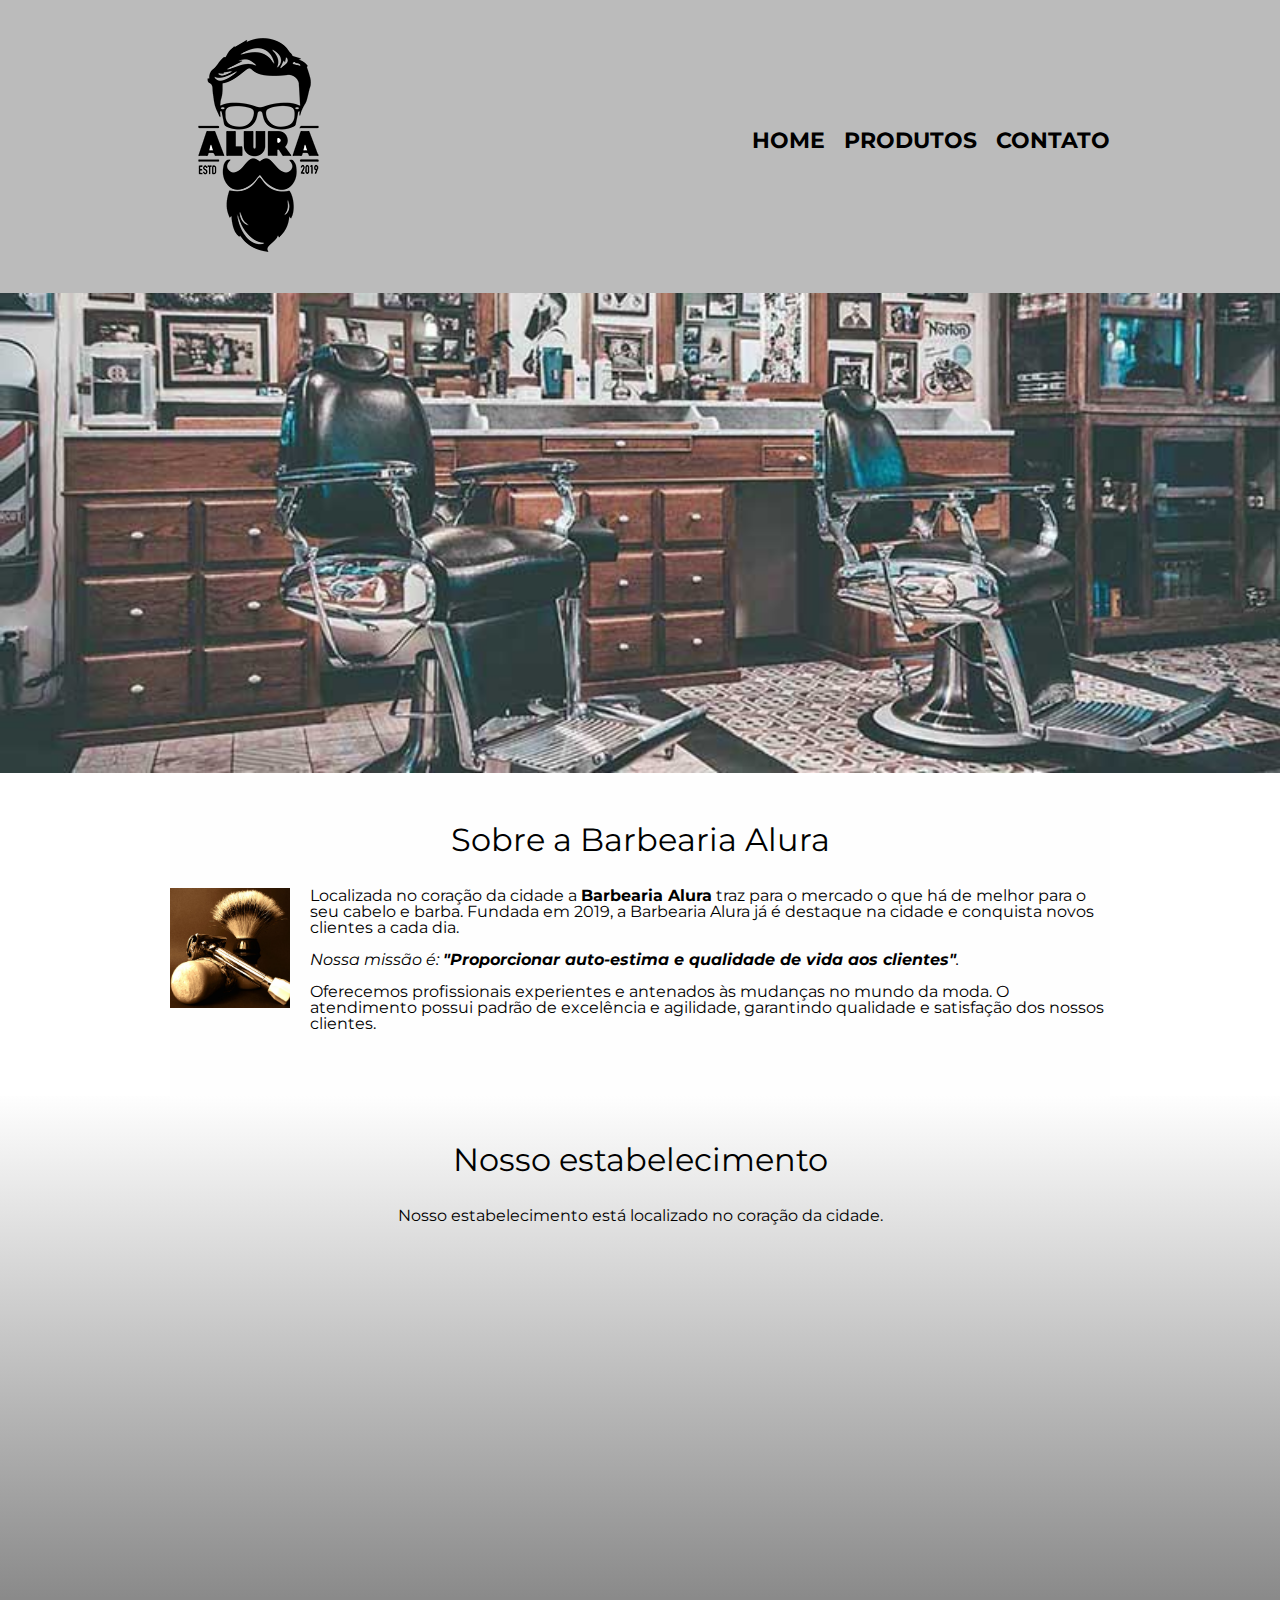
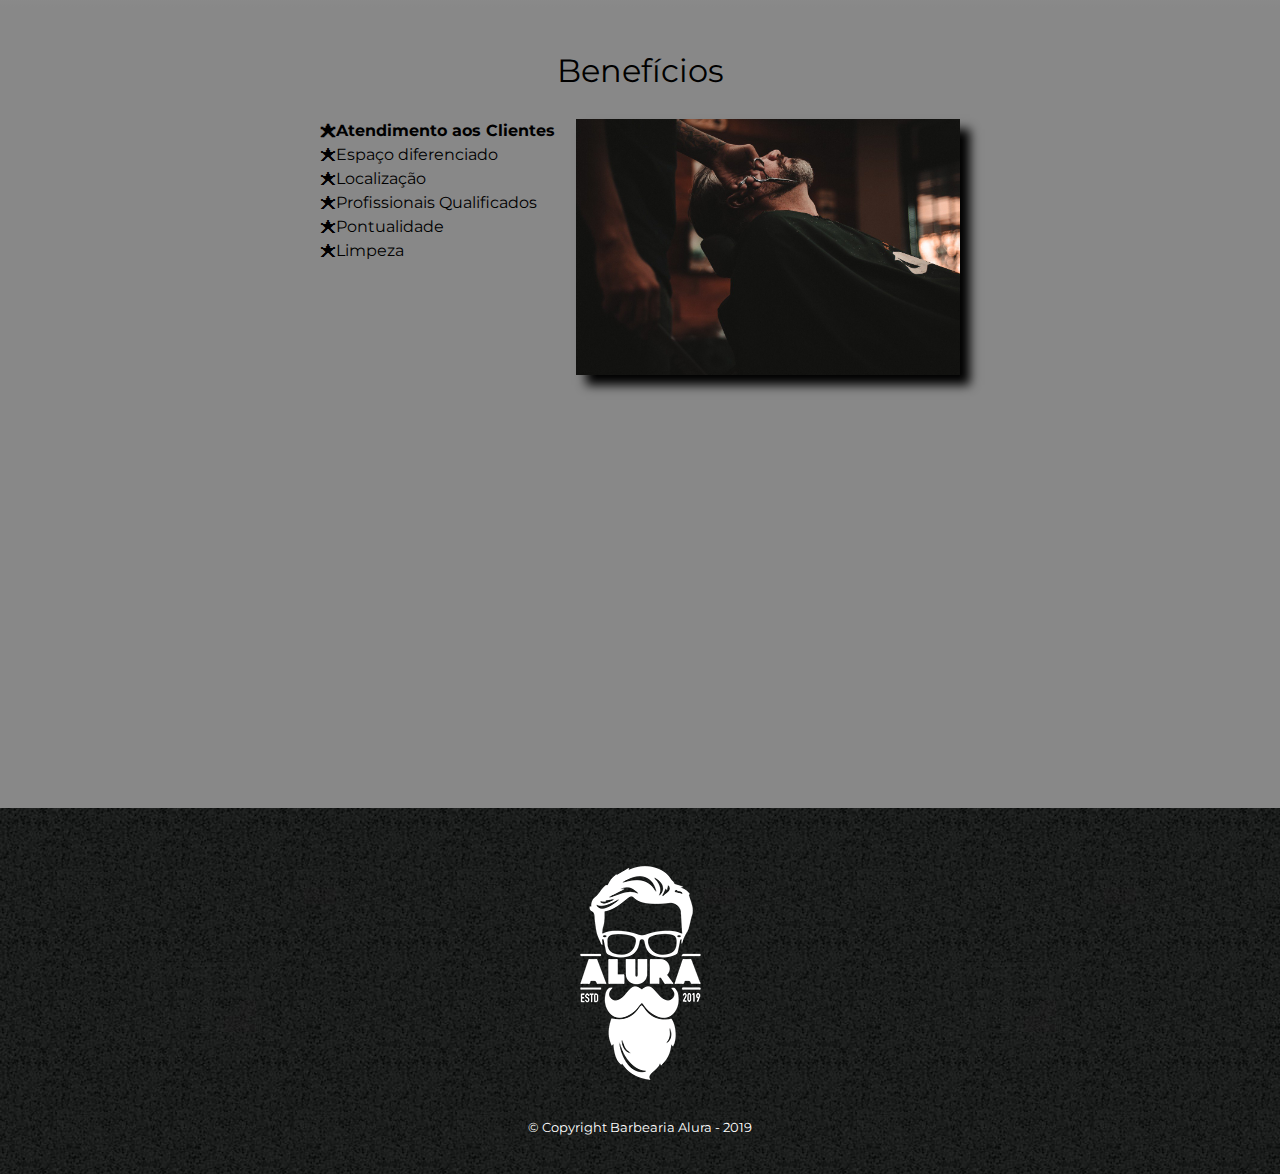
<file: index.html>
<!DOCTYPE html>
<html lang="pt-br">
	<head>
		<meta charset="UTF-8">
		<meta name="viewport" content="width=device-width">
		<title>Barbearia Alura</title>

		<link rel="stylesheet" href="css/reset.css">
		<link rel="stylesheet" href="css/style.css">
		<link href="https://fonts.googleapis.com/css?family=Montserrat&display=swap" rel="stylesheet">
	</head>

	<body>
		<header>
			<div class="caixa">
				<h1><img src="img/logo.png"></h1>

				<nav>
					<ul>
						<li><a href="index.html">Home</a></li>
						<li><a href="produtos.html">Produtos</a></li>
						<li><a href="contato.html">Contato</a></li>
					</ul>
				</nav>
			</div>
		</header>

		<img class="banner" src="img/banner.jpg">

		<main>
			<section class="principal">
				<h2 class="titulo-principal">Sobre a Barbearia Alura</h2>

				<img class="utensilios" src="img/utensilios.jpg" alt="Utensilios de um barbeiro.">
		 
				<p>Localizada no coração da cidade a <strong>Barbearia Alura</strong> traz para o mercado o que há de melhor para o seu cabelo e barba. Fundada em 2019, a Barbearia Alura já é destaque na cidade e conquista novos clientes a cada dia.</p>

				<p id="missao"><em>Nossa missão é: <strong>"Proporcionar auto-estima e qualidade de vida aos clientes"</strong>.</em></p>

				<p>Oferecemos profissionais experientes e antenados às mudanças no mundo da moda. O atendimento possui padrão de excelência e agilidade, garantindo qualidade e satisfação dos nossos clientes.</p>
			</section>

			<section class="mapa">
				<h3 class="titulo-principal">Nosso estabelecimento</h3>
				<p>Nosso estabelecimento está localizado no coração da cidade.</p>

				<div class="mapa-conteudo">
					<iframe src="https://www.google.com/maps/embed?pb=!1m18!1m12!1m3!1d3656.4483278365396!2d-46.63466568562861!3d-23.588249068469487!2m3!1f0!2f0!3f0!3m2!1i1024!2i768!4f13.1!3m3!1m2!1s0x94ce5a2b2ed7f3a1%3A0xab35da2f5ca62674!2sCaelum!5e0!3m2!1spt-BR!2sbr!4v1568814489656!5m2!1spt-BR!2sbr" width="100%" height="300" frameborder="0" style="border:0;" allowfullscreen=""></iframe>
				</div>
			</section>

			<section class="beneficios">
				<h3 class="titulo-principal">Benefícios</h3>

				<div class="conteudo-beneficios">
					<ul class="lista-beneficios">
						<li class="itens">Atendimento aos Clientes</li>
						<li class="itens">Espaço diferenciado</li>
						<li class="itens">Localização</li>
						<li class="itens">Profissionais Qualificados</li>
						<li class="itens">Pontualidade</li>
						<li class="itens">Limpeza</li>
					</ul><img src="img/beneficios.jpg" class="imagem-beneficios">
				</div>

				<div class="video">
					<iframe width="100%" height="315" src="https://www.youtube.com/embed/wcVVXUV0YUY" frameborder="0" allow="accelerometer; autoplay; encrypted-media; gyroscope; picture-in-picture" allowfullscreen></iframe>
				</div>
			</section>
		</main>

		<footer>
			<img src="img/logo-branco.png">
			<p class="copyright">&copy; Copyright Barbearia Alura - 2019</p>
		</footer>
	</body>
</html>
</file>
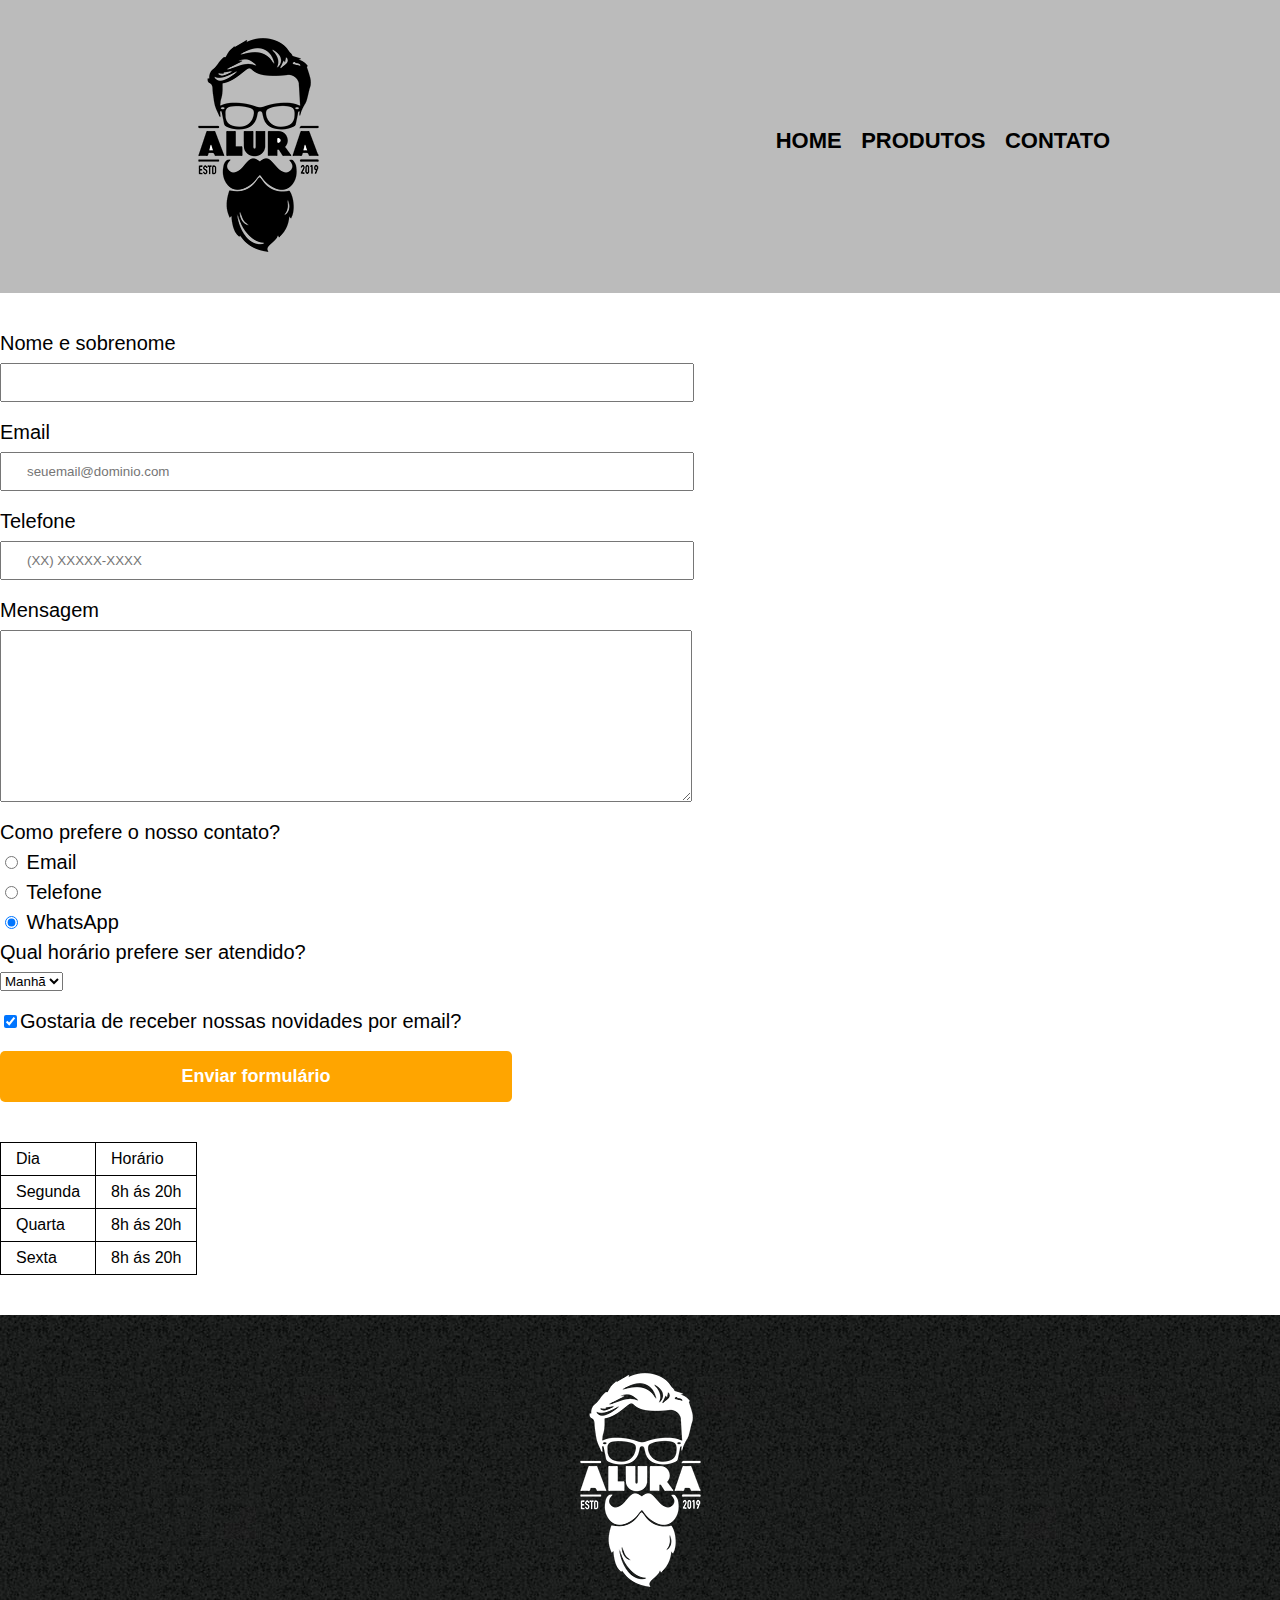
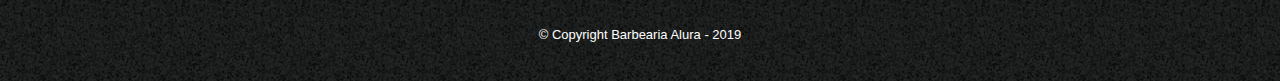
<file: contato.html>
<!DOCTYPE html>
<html>
	<head>
		<meta charset="UTF-8">
		<title>Contato - Barbearia Alura</title>

		<link rel="stylesheet" href="css/reset.css">
		<link rel="stylesheet" href="css/style.css">
	</head>
	<body>
		<header>
			<div class="caixa">
				<h1><img src="img/logo.png" alt="Logo da Barbearia Alura"></h1>

				<nav>
					<ul>
						<li><a href="index.html">Home</a></li>
						<li><a href="produtos.html">Produtos</a></li>
						<li><a href="contato.html">Contato</a></li>
					</ul>
				</nav>
			</div>
		</header>

		<main>
			<form>
				<label for="nomesobrenome">Nome e sobrenome</label>
				<input type="text" id="nomesobrenome" class="input-padrao" required>

				<label for="email">Email</label>
				<input type="email" id="email" class="input-padrao" required placeholder="seuemail@dominio.com">

				<label for="telefone">Telefone</label>
				<input type="tel" id="telefone" class="input-padrao" required placeholder="(XX) XXXXX-XXXX">

				<label for="mensagem">Mensagem</label>
				<textarea cols="70" rows="10" id="mensagem" class="input-padrao" required></textarea>

				<fieldset>
					<legend>Como prefere o nosso contato?</legend>
					<label for="radio-email"><input type="radio" name="contato" value="email" id="radio-email"> Email</label>
					
					<label for="radio-telefone"><input type="radio" name="contato" value="telefone" id="radio-telefone"> Telefone</label>
					
					<label for="radio-whatsapp"><input type="radio" name="contato" value="whatsapp" id="radio-whatsapp" checked> WhatsApp</label>
				</fieldset>

				<fieldset>
					<legend>Qual horário prefere ser atendido?</legend>
					<select>
						<option>Manhã</option>
						<option>Tarde</option>
						<option>Noite</option>
					</select>
				</fieldset>

				<label class="checkbox"><input type="checkbox" checked>Gostaria de receber nossas novidades por email?</label>

				<input type="submit" value="Enviar formulário" class="enviar">
			</form>

			<table>
				<tr>
					<td>Dia</td>
					<td>Horário</td>
				</tr>
				<tr>
					<td>Segunda</td>
					<td>8h ás 20h</td>
				</tr>
				<tr>
					<td>Quarta</td>
					<td>8h ás 20h</td>
				</tr>
				<tr>
					<td>Sexta</td>
					<td>8h ás 20h</td>
				</tr>
			</table>
		</main>

		<footer>
			<img src="img/logo-branco.png" alt="Logo da Barbearia Alura">
			<p class="copyright">&copy; Copyright Barbearia Alura - 2019</p>
		</footer>
	</body>
</html>
</file>
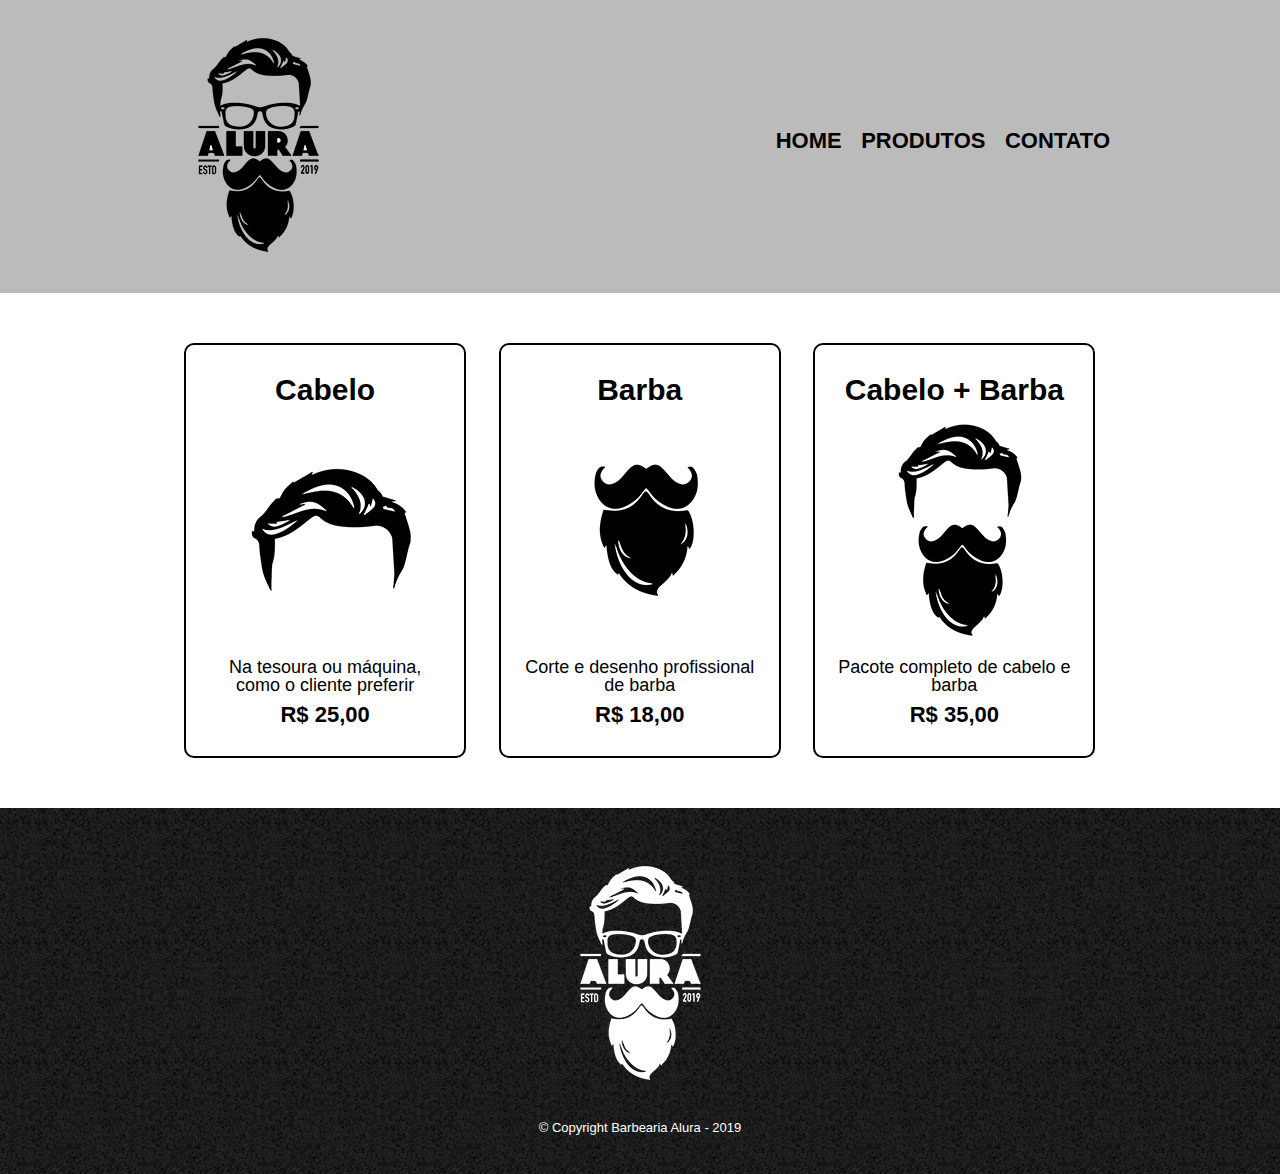
<file: produtos.html>
<!DOCTYPE html>
<html>
	<head>
		<meta charset="UTF-8">
		<title>Produtos - Barbearia Alura</title>

		<link rel="stylesheet" href="css/reset.css">
		<link rel="stylesheet" href="css/style.css">
	</head>
	<body>
		<header>
			<div class="caixa">
				<h1><img src="img/logo.png"></h1>

				<nav>
					<ul>
						<li><a href="index.html">Home</a></li>
						<li><a href="produtos.html">Produtos</a></li>
						<li><a href="contato.html">Contato</a></li>
					</ul>
				</nav>
			</div>
		</header>

		<main>
			<ul class="produtos">
				<li>
					<h2>Cabelo</h2>
					<img src="img/cabelo.jpg">
					<p class="produto-descricao">Na tesoura ou máquina, como o cliente preferir</p>
					<p class="produto-preco">R$ 25,00</p>
				</li>
				<li>
					<h2>Barba</h2>
					<img src="img/barba.jpg">
					<p class="produto-descricao">Corte e desenho profissional de barba</p>
					<p class="produto-preco">R$ 18,00</p>
				</li>
				<li>
					<h2>Cabelo + Barba</h2>
					<img src="img/cabelo+barba.jpg">
					<p class="produto-descricao">Pacote completo de cabelo e barba</p>
					<p class="produto-preco">R$ 35,00</p>
				</li>
			</ul>
		</main>

		<footer>
			<img src="img/logo-branco.png">
			<p class="copyright">&copy; Copyright Barbearia Alura - 2019</p>
		</footer>
	</body>
</html>
</file>
<file: css/style.css>
body {
	font-family: 'Montserrat', sans-serif;
}

header {
	background: #BBBBBB;
	padding: 20px 0;
}

.caixa {
	position: relative;
	width: 940px;
	margin: 0 auto;
}

nav {
	position: absolute;
	top: 110px;
	right: 0;
}

nav li {
	display: inline;
	margin: 0 0 0 15px;
}

nav a {
	text-transform: uppercase;
	color: #000000;
	font-weight: bold;
	font-size: 22px;
	text-decoration: none;
}

nav a:hover {
	color: #C78C19;
	text-decoration: underline;
}

.produtos {
	width: 940px;
	margin: 0 auto;
	padding: 50px 0;
}

.produtos li {
	display: inline-block;
	text-align: center;
	width: 30%;
	vertical-align: top;
	margin: 0 1.5%;
	padding: 30px 20px;
	box-sizing: border-box;
	border: 2px solid #000000;
	border-radius: 10px;
}

.produtos li:hover {
	border-color: #C78C19;
}

.produtos li:active {
	border-color: #088C19;	
}

.produtos li:hover h2 {
	font-size: 30px;
}


.produtos h2 {
	font-size: 30px;
	font-weight: bold;
}

.produto-descricao {
	font-size: 18px;
}

.produto-preco {
	font-size: 22px;
	font-weight: bold;
	margin-top: 10px;
}

footer {
	text-align: center;
	background: url("../img/bg.jpg");
	padding: 40px 0;
}

.copyright {
	color: #FFFFFF;
	font-size: 13px;
	margin: 20px 0 0;
}

main {
	
}

form {
	margin: 40px 0;
}

form label, form legend {
	display:block;
	font-size: 20px;
	margin: 0 0 10px;
}

.input-padrao {
	display: block;
	margin: 0 0 20px;
	padding: 10px 25px;
	width: 50%;
}

.checkbox {
	margin: 20px 0;
}

.enviar {
	width:40%;
	padding: 15px 0;
	background: orange;
	color: white;
	font-weight: bold;
	font-size: 18px;
	border: none;
	border-radius: 5px;
	transition: 1s all;
	cursor: pointer;
}

.enviar:hover {
	background: darkorange;
	transform: scale(1.2);
}

table {
	margin: 20px 0 40px;
}

thead {
	background: #555555;
	color: white;
	font-weight: bold;
}

td, th {
	border: 1px solid #000000;
	padding: 8px 15px;
}


/* página inicial */
.banner {
	width:100%;
}

.titulo-principal {
	text-align: center;
	font-size: 2em;
	margin: 0 0 1em;
	clear: left;
}

.principal {
	padding: 3em 0;
	background: #FEFEFE;
	width: 940px;
	margin: 0 auto;
}

.principal p {
	margin: 0 0 1em;
}

.principal strong {
	font-weight: bold;
}

.principal em {
	font-style: italic;
}

.utensilios {
	width: 120px;
	float: left;
	margin: 0 20px 20px 0;
}

.mapa {
	padding: 3em 0;
	background: linear-gradient(#FEFEFE, #888888);
}

.mapa-conteudo {
	width: 940px;
	margin: 0 auto;
}

.mapa p {
	margin: 0 0 2em;
	text-align: center;
}

.beneficios {
	padding: 3em 0;
	background: #888888;
}

.conteudo-beneficios {
	width: 640px;
	margin: 0 auto;
}

.lista-beneficios {
	width: 40%;
	display: inline-block;
	vertical-align: top;
}

.itens {
	line-height: 1.5;
}

.itens:first-child {
	font-weight: bold;
}

.itens:before {
	content: "🟊";
}

.imagem-beneficios {
	width: 60%;
	opacity: 1;
	transition: 400ms;
	box-shadow: 10px 10px 10px 0 #000000;
}

.imagem-beneficios:hover {
	opacity: 0.3;
}

.video {
	width: 560px;
	margin: 2em auto;
}

@media screen and (max-width: 480px) {
	.caixa, .principal, .conteudo-beneficios, .mapa-conteudo, .video {
		width: auto;
	}

	h1 {
		text-align: center;
	}

	nav {
		position: static;
	}

	.lista-beneficios, .imagem-beneficios {
		width: 100%;
	}
}
</file>
